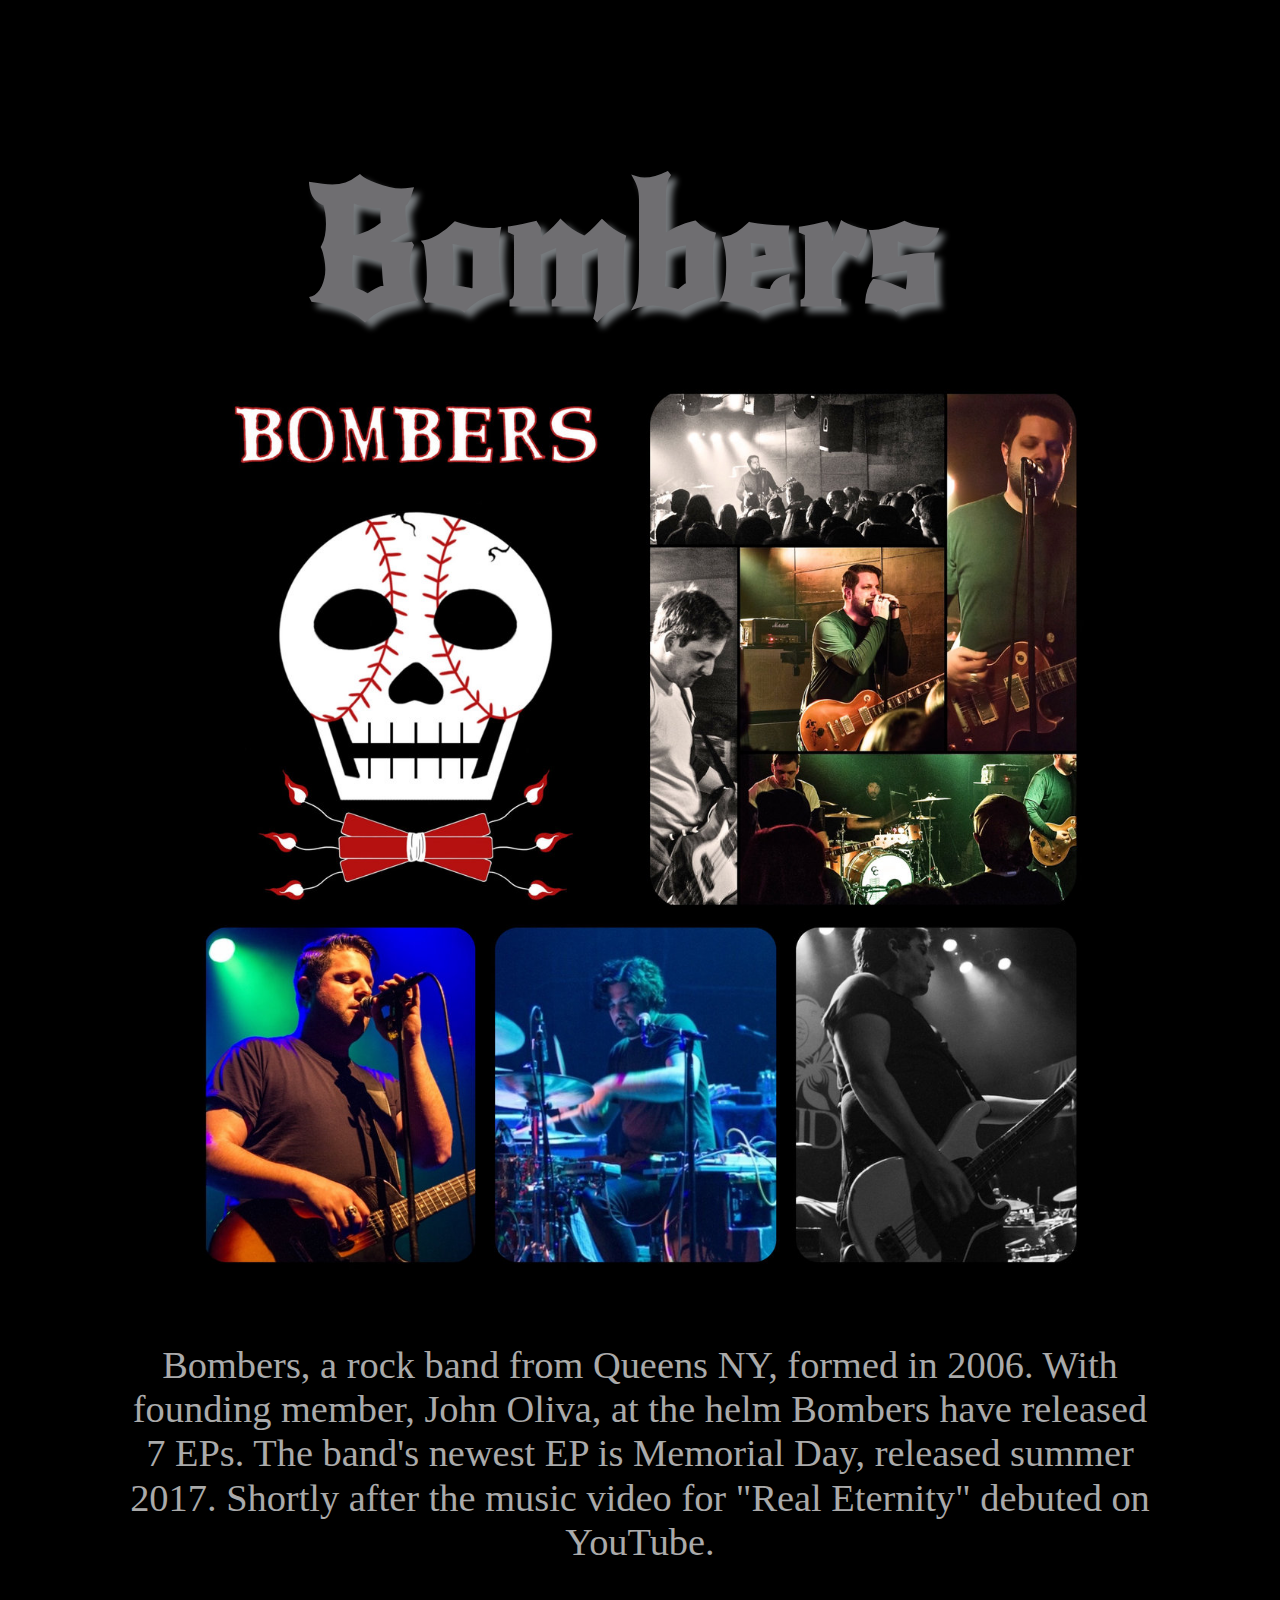
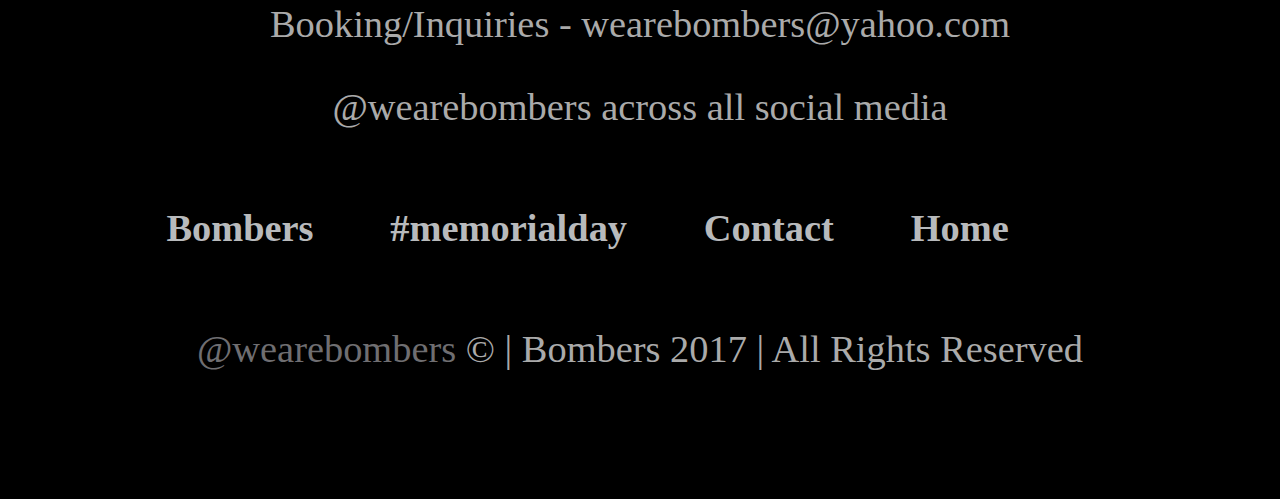
<file: about.html>
<!DOCTYPE html>
<html>
  <head>
    <meta charset="utf-8">
    <title> Bombers | @wearebombers </title>
    <link rel="stylesheet" href="css/normalize.css">
<link href="https://fonts.googleapis.com/css?family=New+Rocker" rel="stylesheet">
    <link rel="stylesheet" href="css/style.css">    
  </head>
  <body>
    <header>
        <h1>Bombers</h1>
        <a href="https://wearebombers.bandcamp.com/">
        <div style="text-align: center"><img src="img/aboutbombers.jpg" width="89%" /></div></a>
    </header>
      
        <ul>    
        John Oliva - Guitars and Vocals 
        James Lovaglio - Drums and Backing Vocals 
        Dave Schulman - Bass Guitar
        </ul>
        <p>
        Bombers, a rock band from Queens NY, formed in 2006.  With founding member, John Oliva, at the helm Bombers have released 7 EPs.  The band's newest EP is Memorial Day, released summer 2017.  Shortly after the music video for "Real Eternity" debuted on YouTube.  
        </p>
        <p>
        Booking/Inquiries - wearebombers@yahoo.com  
        </p>
        <p>
        @wearebombers across all social media
        </p>
      <div>
         <nav>
        <div class="bottomnav" id="myBottomnav">
          <a href="about.html">Bombers</a>
          <a href="music.html">#memorialday</a>
          <a href="contact.html">Contact</a>
         <a href="index.html">Home</a>          
      </ul>
      </nav>
      <footer>
        <p><a href="http://twitter.com/wearebombers">@wearebombers</a> &copy; | Bombers 2017 | All Rights Reserved</p>
      </footer>
      </div>
  </body>
</html>
</file>
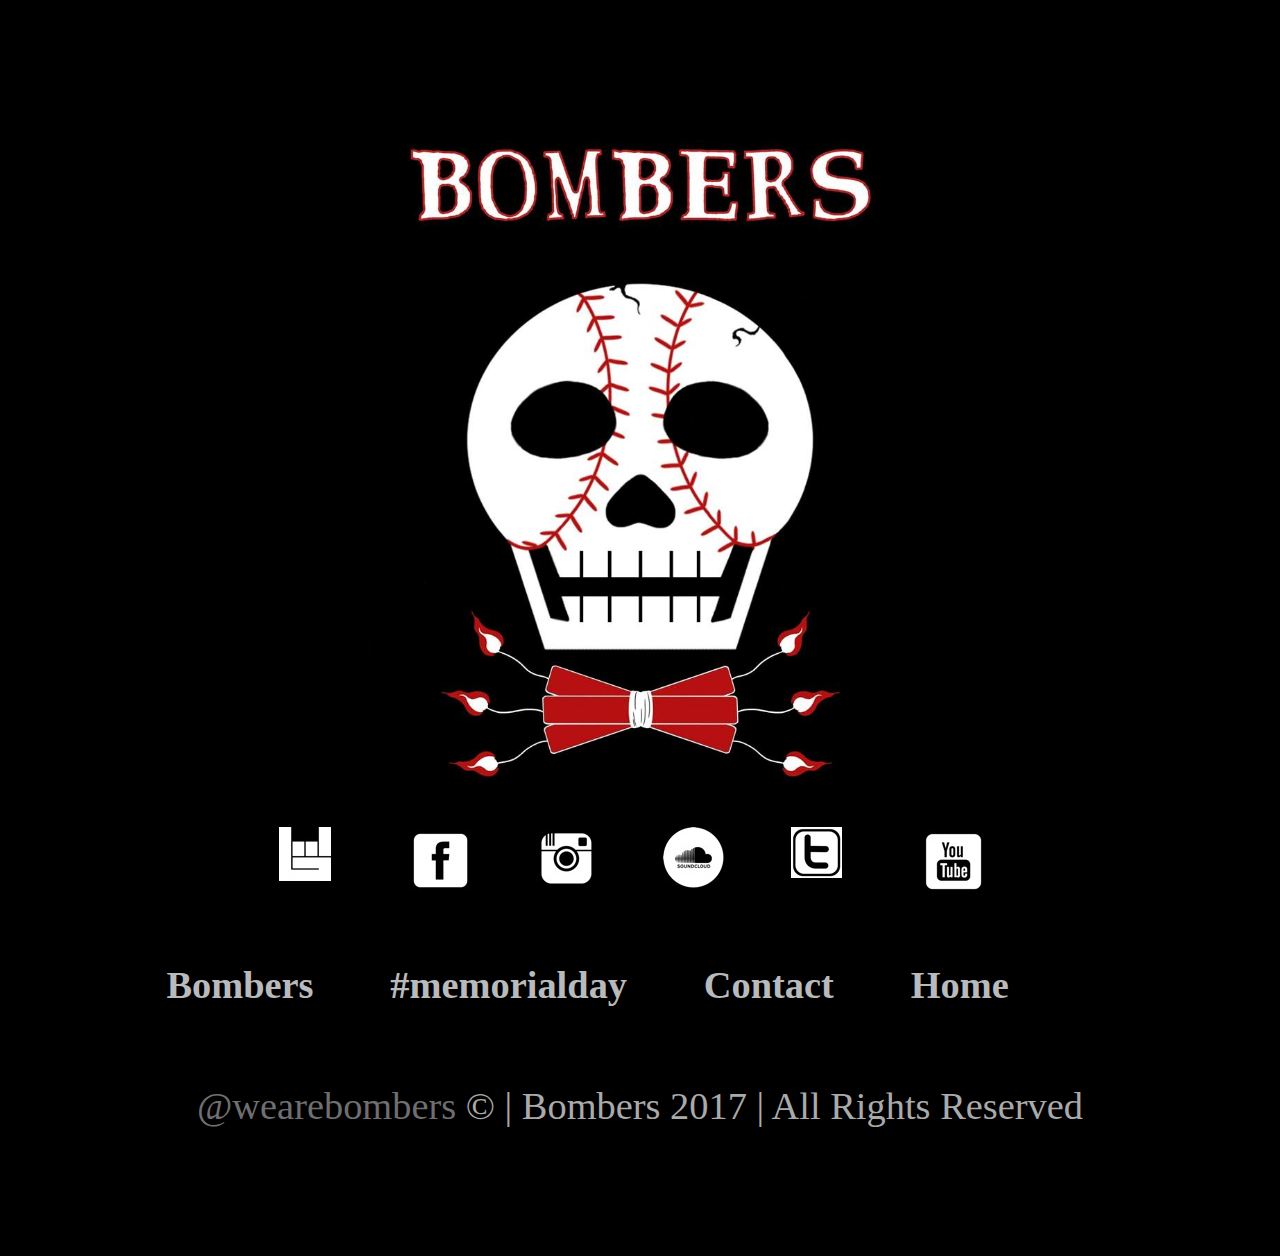
<file: contact.html>
<!DOCTYPE html>
<html>
  <head>
    <meta charset="utf-8">
    <title> Bombers | Contact </title>
    <link rel="stylesheet" href="css/normalize.css">
<link href="https://fonts.googleapis.com/css?family=New+Rocker" rel="stylesheet">
    <link rel="stylesheet" href="css/style.css">    
  </head>
  <body>
    <header>
        <a href="https://wearebombers.bandcamp.com/">
        <div style="text-align: center"><img src="img/donniebaseball.jpg" width="65%"/></div></a>   
     <nav>
        <div class="contactnav" id="mycontactnav">
          <ul class="socialmedialinks">
          <li class="medialink"><a href="http://www.bandsintown.com/bombers"><img src="img/soundcamp.jpg"></a></li> 
          <li class="medialink"><a href="https://www.facebook.com/WeAreBombers"><img src="img/facebook.jpg"></a></li> 
          <li class="medialink"><a href="https://www.instagram.com/wearebombers"><img src="img/instagram.jpg"></a></li> 
          <li class="medialink"><a href="https://www.instagram.com/wearebombers/"><img src="img/soundcloud.jpg"></a></li> 
          <li class="medialink"><a href="https://twitter.com/wearebombers"><img src="img/twitter.jpg"></a></li> 
          <li class="medialink"><a href="ahttps://www.youtube.com/user/wearebombers"><img src="img/youtube.jpg"></a></li> 
      </ul>
      </nav>
    </header>
      <div>
         <nav>
        <div class="bottomnav" id="myBottomnav">
          <a href="about.html">Bombers</a>
          <a href="music.html">#memorialday</a>
          <a href="contact.html">Contact</a>
         <a href="index.html">Home</a>          
      </ul>
      </nav>
      <footer>
        <p><a href="http://twitter.com/wearebombers">@wearebombers</a> &copy; | Bombers 2017 | All Rights Reserved</p>
      </footer>
      </div>
  </body>
</html>
</file>
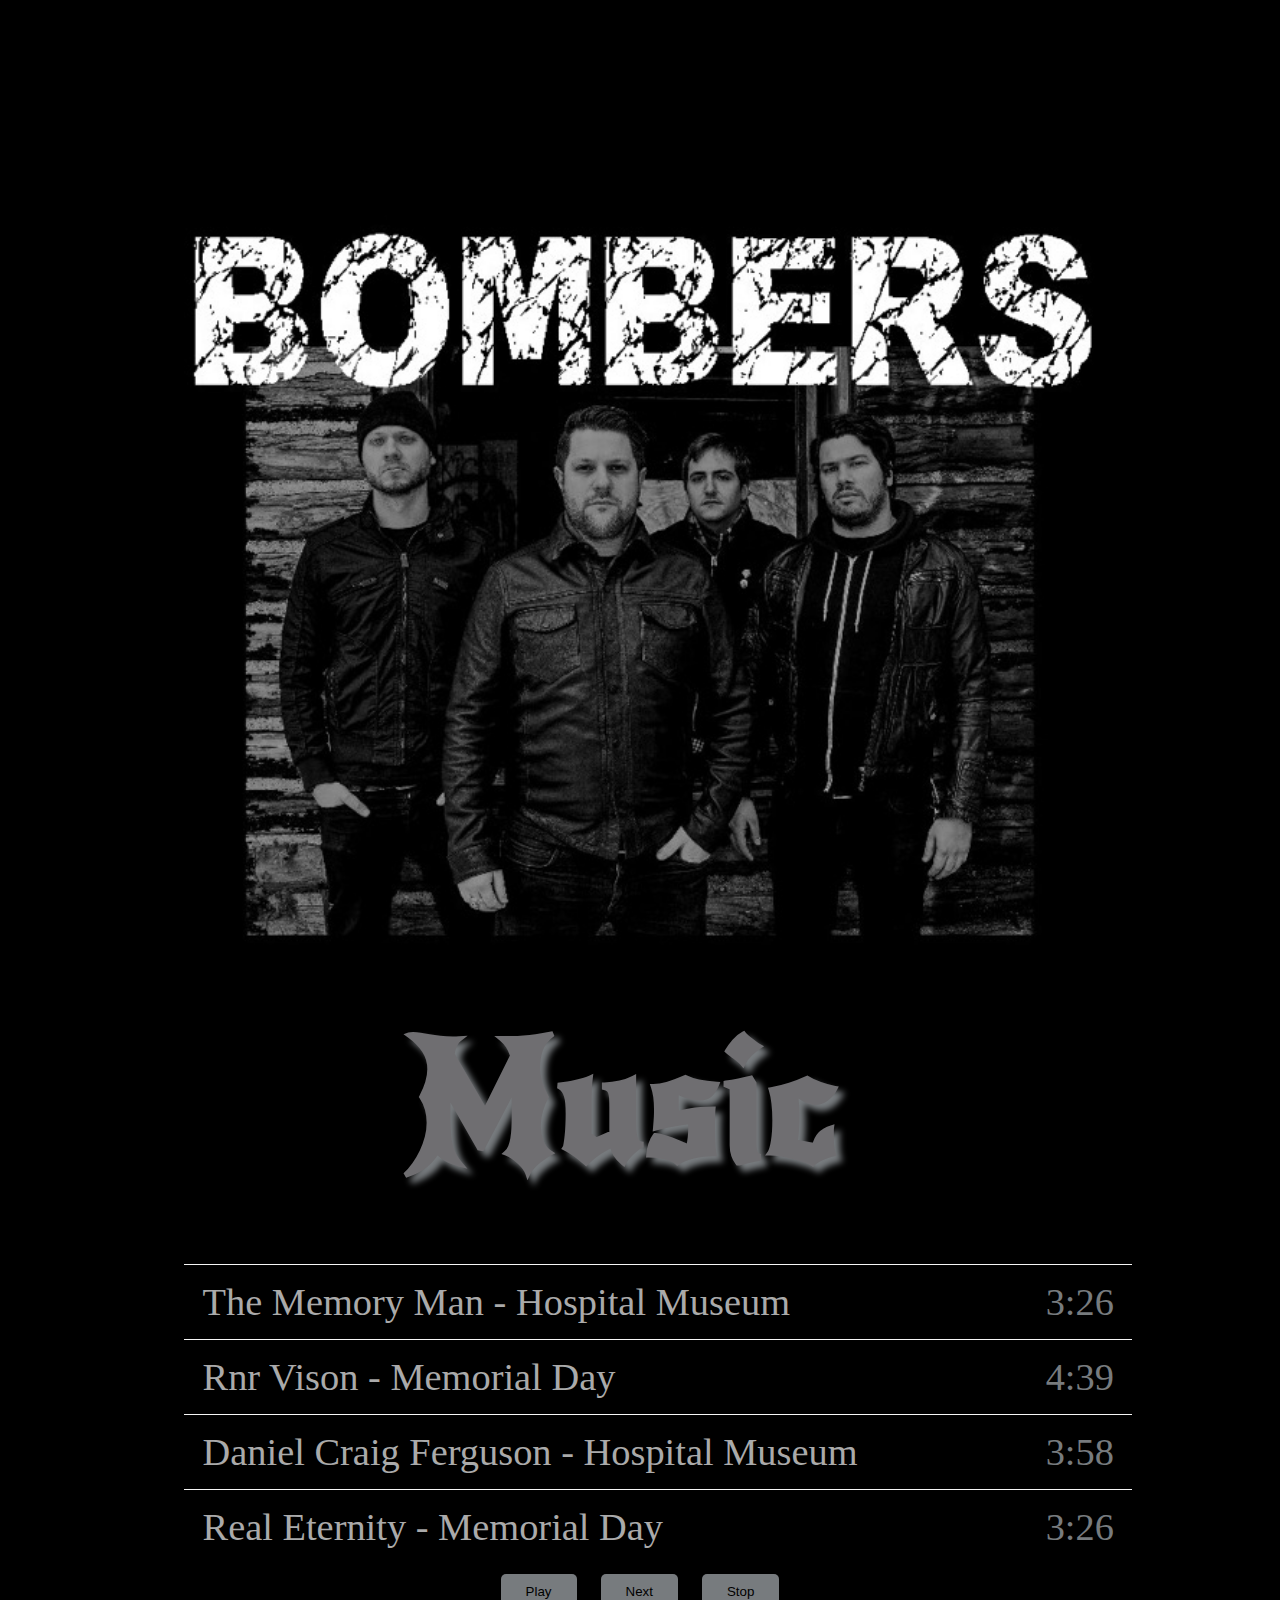
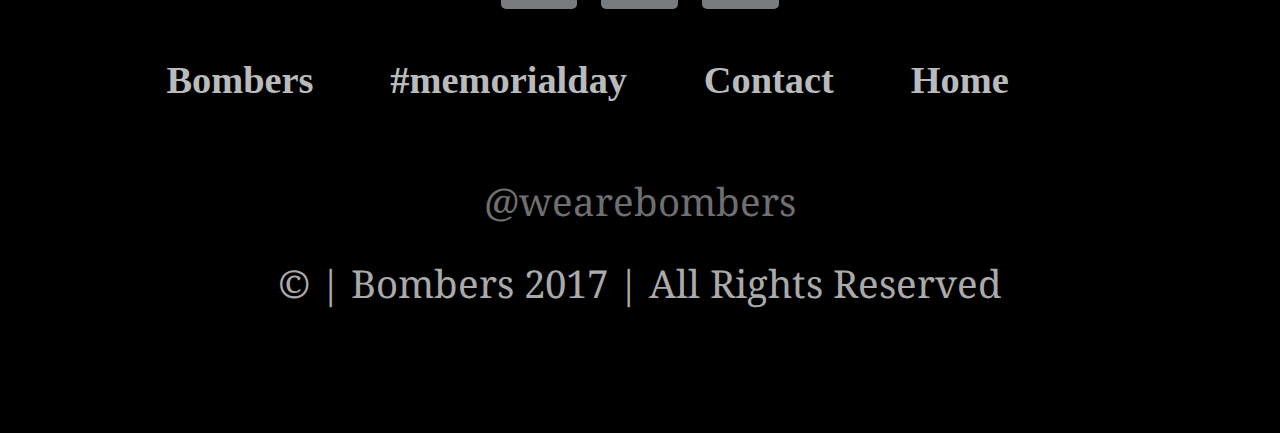
<file: music.html>
<head>
    <title>Bombers' Discography</title>
   <link rel="stylesheet" href="css/normalize.css">
<link href="https://fonts.googleapis.com/css?family=New+Rocker|Noto+Serif" rel="stylesheet">>
    <link rel="stylesheet" href="css/style.css">   
</head>

<body>

    <div>
        
        <a href="https://wearebombers.bandcamp.com/">
        <div style="text-align: center"><img src="img/IMG_4860.jpg" width="89%" /></div></a>
        <h1>Music</h1>
        <p></p>
        <ol id="playlist">
        </ol>
        <button id="play">Play</button>
        <button id="next">Next</button>
        <button id="stop">Stop</button>

    </div>
    <script src="js/app.js"></script>

<div>
         <nav>
        <div class="bottomnav" id="myBottomnav">
          <a href="about.html">Bombers</a>
          <a href="music.html">#memorialday</a>
          <a href="contact.html">Contact</a>
         <a href="index.html">Home</a>          
      </nav>
      <footer>
        <p><a href="http://twitter.com/wearebombers">@wearebombers</a></p>
        <p> &copy; | Bombers 2017 | All Rights Reserved</p>
      </footer>
      </div>
</body>

</html>
</file>
<file: css/style.css>
/**********************************
GENERAL
***********************************/

body {
    font-family: 'New Rocker', cursive;
    background-color: #000;
    text-align: center;
    margin: 10vw auto;
    width: 80%;
    padding: 0 10px;
}

 h1 { 
    background-color: #000;
    color: #6F6E71;
    font-size: 13vw;
    font-family: 'New Rocker', cursive;
    text-shadow: 1px 1px 1px #aaa;
    max-width: 940px; 
    margin: 0 0 0 0;
    padding: 2vw 2vw;
    text-align: center;
}

ol {
    list-style-type: none;
    padding: 0;
    margin: 0 0;
    width: 89%;
    display: flex;
    flex-direction: column;
    }

li {
    font-family: "Noto+Serif";
    font-size: 3vw;
    color: #aaa;
    width: 96%;
    padding: 15px 2%;
    margin: 0;
    text-align: left;
}
li .medialink {
    width: 95%;
}

ol#playlist {
    margin: 0 auto;
}

li span {
    float: right;
    color: #777B7E;
    display: flex;
}

li.song {
    border-top: 1px solid whitesmoke;
    width: 100%;
}

li.current {
    background: #293edb;
}

button {
    margin:10px;
    padding:10px 25px;
    border: none;
    border-radius: 5px;
    background: #777B7E;
    
}

div {
    background: black;
    margin: 0 0;
}    
a:link, a:visited, a:hover, a:active{
  text-decoration: none;
  color: #6F6E71;
}
img {
  max-width: 100%;
  align-content: center;
}
.icon {
    font-size: 128px;
    color: white;
}
 p {
     color:#aaa;
     font-family: 'Noto Serif', serif;
     font-size: 3vw;
     text-align: center;
 }
 .nav {
     display: flex;
 }
/**********************************
Social Media Icon Links
***********************************/
ul {
    list-style-type: none;
    margin: auto;
    padding: 0;
    display: flex;
    width: 75%;

}
    li {
    display: inline;
    width: 60px;
    text-decoration: none;
    justify-content: center;
   }

a:link, a:visited, a:hover, a:active{
  text-decoration: none;
  color: #6F6E71;
}
  


/**********************************
Bottom Navigation Bar
***********************************/

.bottomnav {
    background-color: #000;
    display: flex;
}   

.bottomnav a {
    font-family: "Noto+Serif";
    font-weight: bold;
    float: left;
    color: #b8babc;
    text-align: center;
    padding: 3vw 3vw;
    text-decoration: none;
    font-size: 3vw;
}

.bottomnav a:hover {
    background-color: #ddd;
    color: black;
}

/**********************************
 Contact
***********************************/
.contactnav {
    background-color: #000;
    display: flex;
    align-content: center;
}   

.contactnav a {
    margin: 0 0 0 5%;
    display: flex;
    color: #333;
    text-align: center;
    padding: 14px 3%;
    text-decoration: none;
    font-size: 3vw;
}

.contactnav a:hover {
    background-color: #ddd;
    color: black;
}

/**********************************
Media Queries
***********************************/
  @media only screen and (min-width: 600px) { 
    h1 { 
        text-shadow: 6px 6px 6px #777B7E;
        }
}

li.medialink {
    width: 95%;
}
</file>
